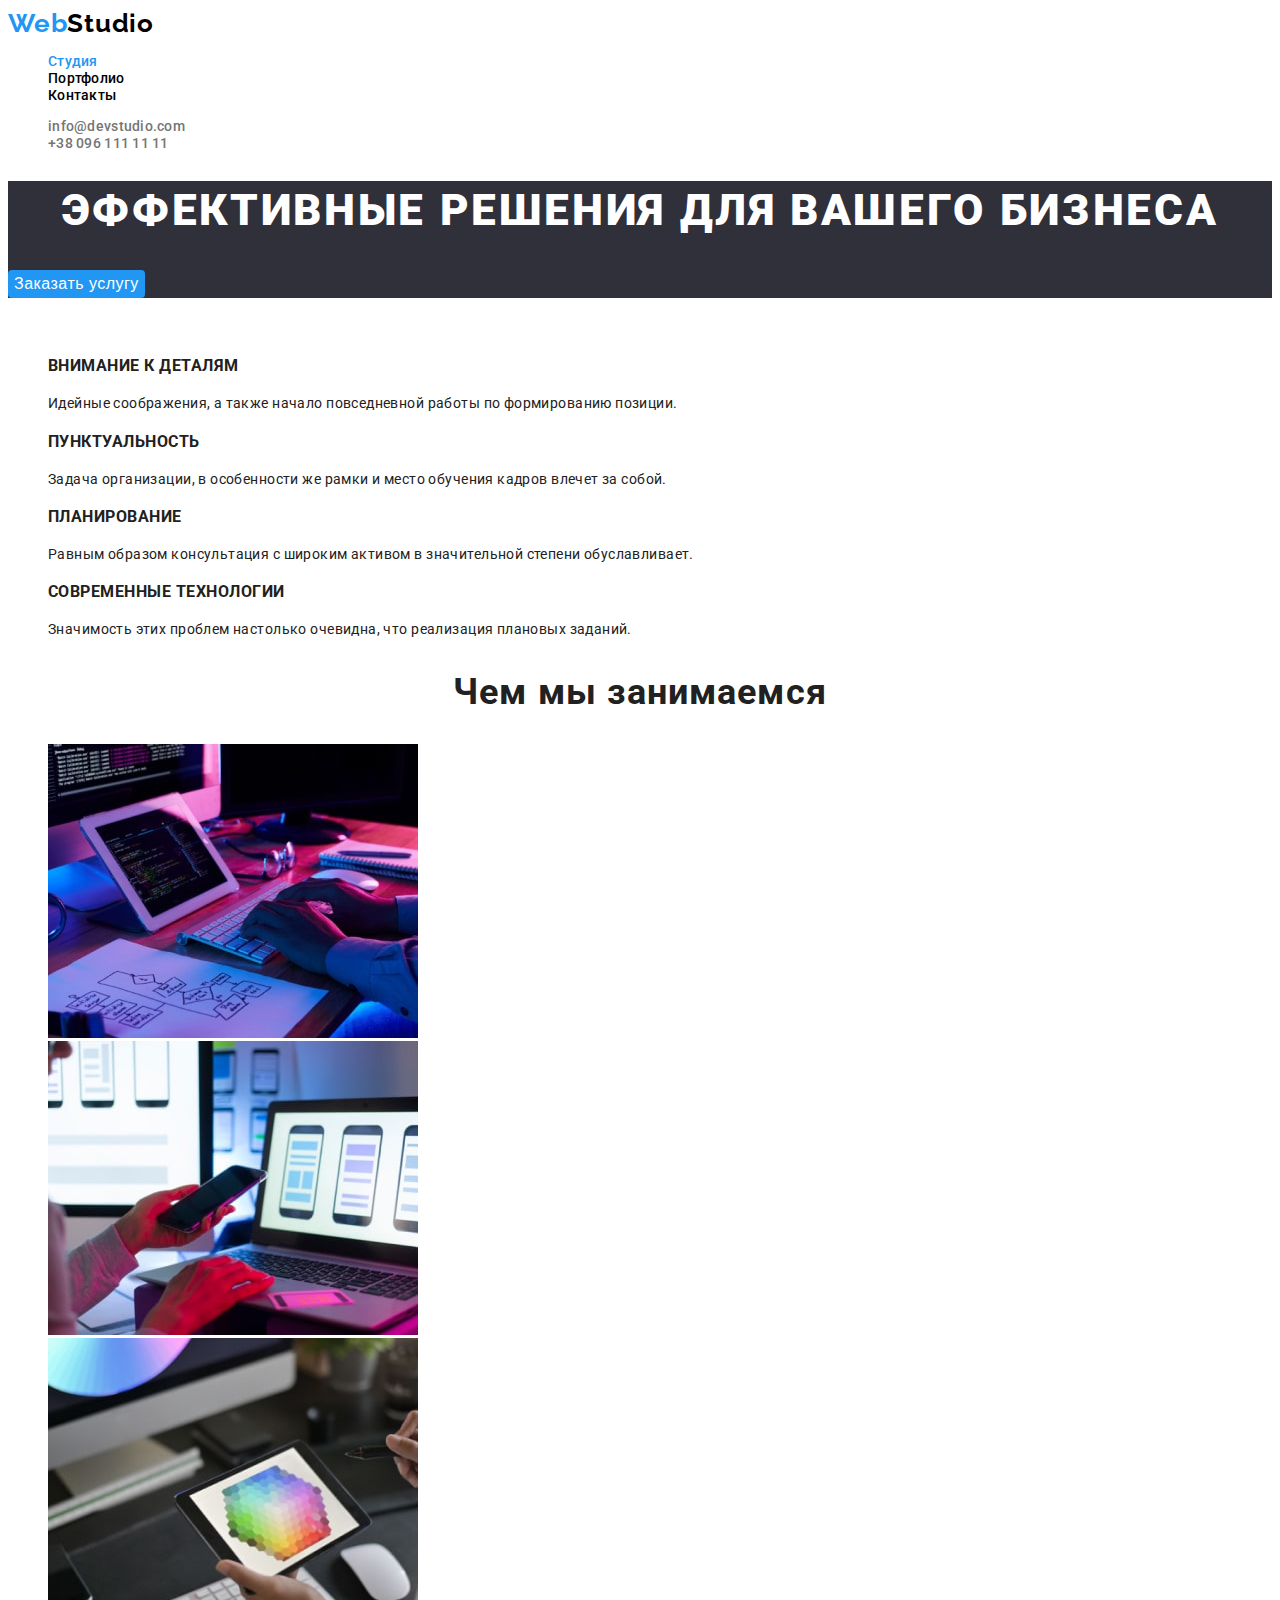
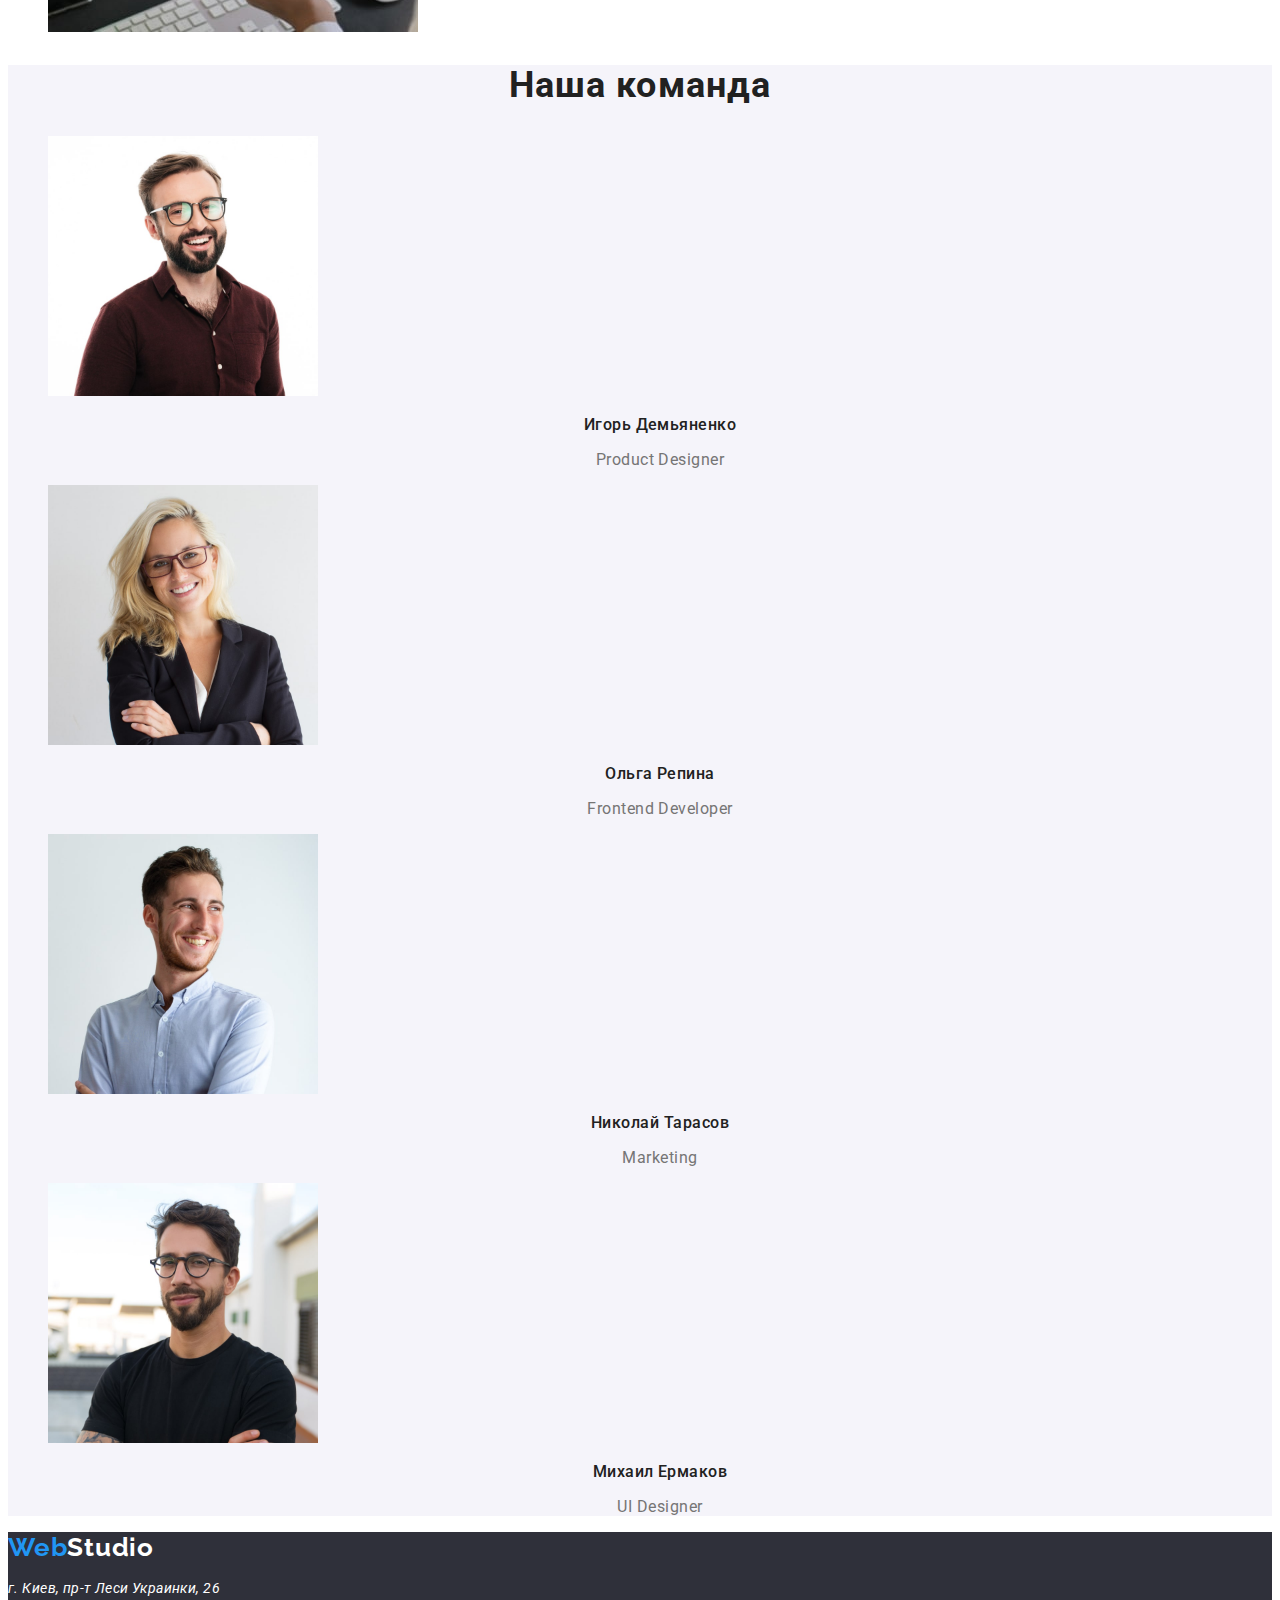
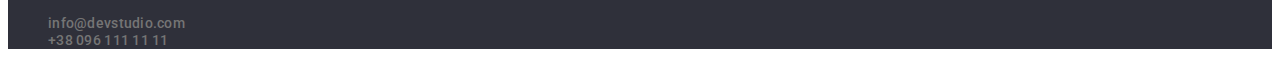
<file: index.html>
<!DOCTYPE html>
<html lang="ru">

<head>
    <meta charset="UTF-8">
    <meta http-equiv="X-UA-Compatible" content="IE=edge">
    <meta name="viewport" content="width=device-width, initial-scale=1.0">
    <title>Document</title>
    <link rel="preconnect" href="https://fonts.googleapis.com">
    <link rel="preconnect" href="https://fonts.gstatic.com" crossorigin>
    <link
        href="https://fonts.googleapis.com/css2?family=Raleway:wght@400;700&family=Roboto:wght@400;500;700;900&display=swap"
        rel="stylesheet">
    <link rel="stylesheet" href="./css/styles.css">
</head>
<body>
    <header class="page-header">
        <nav class="site-nav">
            <a href="./index.html" lang="en" class="logo link">Web<span class="logo-color">Studio</span></a>
            <ul class="list">
                <li>
                    <a href="" class="nav-link link current">Студия</a>
                </li>
                <li>
                    <a href="./portfolio.html" class="nav-link link">Портфолио</a>
                </li>
                <li>
                    <a href="" class="nav-link link">Контакты</a>
                </li>
            </ul>
        </nav>
        <ul class="site-contacts list">
            <li class="contacts-item">
                <a href="mailto:info@devstudio.com" class="contacts-link link"> info@devstudio.com</a>
            </li>
            <li>
                <a href="tel:+380961111111" class="contacts-link link">+38 096 111 11 11</a>
            </li>
        </ul>
    </header>
    <main>
        <section class="hero-section">
            <h1 class="hero-title">Эффективные решения для вашего бизнеса</h1>
            <button type="button" class="hero-button main-button">Заказать услугу</button>
        </section>
        <section class="key-text-section">
            <h2 class="hidden-title">Ключевые преимущества</h2>
            <ul class="list">
                <li>
                    <h3 class="features">Внимание к деталям</h3>
                    <p class="features-text">Идейные соображения, а также начало повседневной работы по формированию позиции.</p>
                </li>
                <li>
                    <h3 class="features">Пунктуальность</h3>
                    <p class="features-text">Задача организации, в особенности же рамки и место обучения кадров влечет за собой.</p>
                </li>
                <li>
                    <h3 class="features">Планирование</h3>
                    <p class="features-text">Равным образом консультация с широким активом в значительной степени обуславливает.</p>
                </li>
                <li>
                    <h3 class="features">Современные технологии</h3>
                    <p class="features-text">Значимость этих проблем настолько очевидна, что реализация плановых заданий.</p>
                </li>
            </ul>
        </section>
        <section class="works-section">
            <h2 class="works-title">Чем мы занимаемся</h2>
            <ul class="list">
                <li>
                    <img src="./images/our-work/box-1.jpg" alt="Дизайнер за работой" width="370" height="294">
                </li>
                <li>
                    <img src="./images/our-work/box-2.jpg" alt="Дизайнер за работой" width="370" height="294">
                </li>
                <li>
                    <img src="./images/our-work/box-3.jpg" alt="Дизайнер за работой" width="370" height="294">
                </li>
            </ul>
        </section>
        <section class="team-section">
            <h2 class="team-title">Наша команда</h2>
            <ul class="list">
                <li>
                    <img src="./images/team/employee-1.jpg" alt="Игорь Демьяненко" width="270" height="260">
                    <h3 class="team-member">Игорь Демьяненко</h3>
                    <p lang="en" class="team-profession">Product Designer</p>
                </li>
                <li>
                    <img src="./images/team/employee-2.jpg" alt="Ольга Репина" width="270" height="260">
                    <h3 class="team-member">Ольга Репина</h3>
                    <p lang="en" class="team-profession">Frontend Developer</p>
                </li>
                <li>
                    <img src="./images/team/employee-3.jpg" alt="Николай Тарасов" width="270" height="260">
                    <h3 class="team-member">Николай Тарасов</h3>
                    <p lang="en" class="team-profession">Marketing</p>
                </li>
                <li>
                    <img src="./images/team/employee-4.jpg" alt="Михаил Ермаков" width="270" height="260">
                    <h3 class="team-member">Михаил Ермаков</h3>
                    <p lang="en" class="team-profession">UI Designer</p>
                </li>
            </ul>
        </section>
    </main>
    <footer class="page-footer">
        <a href="./index.html" lang="en" class="logo link">Web<span class="logo-color">Studio</span></a>
        <address class="adr">
            <p class="adr-text">г. Киев, пр-т Леси Украинки, 26</p>
            <ul class="site-contacts list">
                <li class="contacts-item">
                    <a href="mailto:info@devstudio.com" class="contacts-link link"> info@devstudio.com</a>
                </li>
                <li>
                    <a href="tel:+380961111111" class="contacts-link link">+38 096 111 11 11</a>
                </li>
            </ul>
        </address>
    </footer>
</body>
</html>
</file>
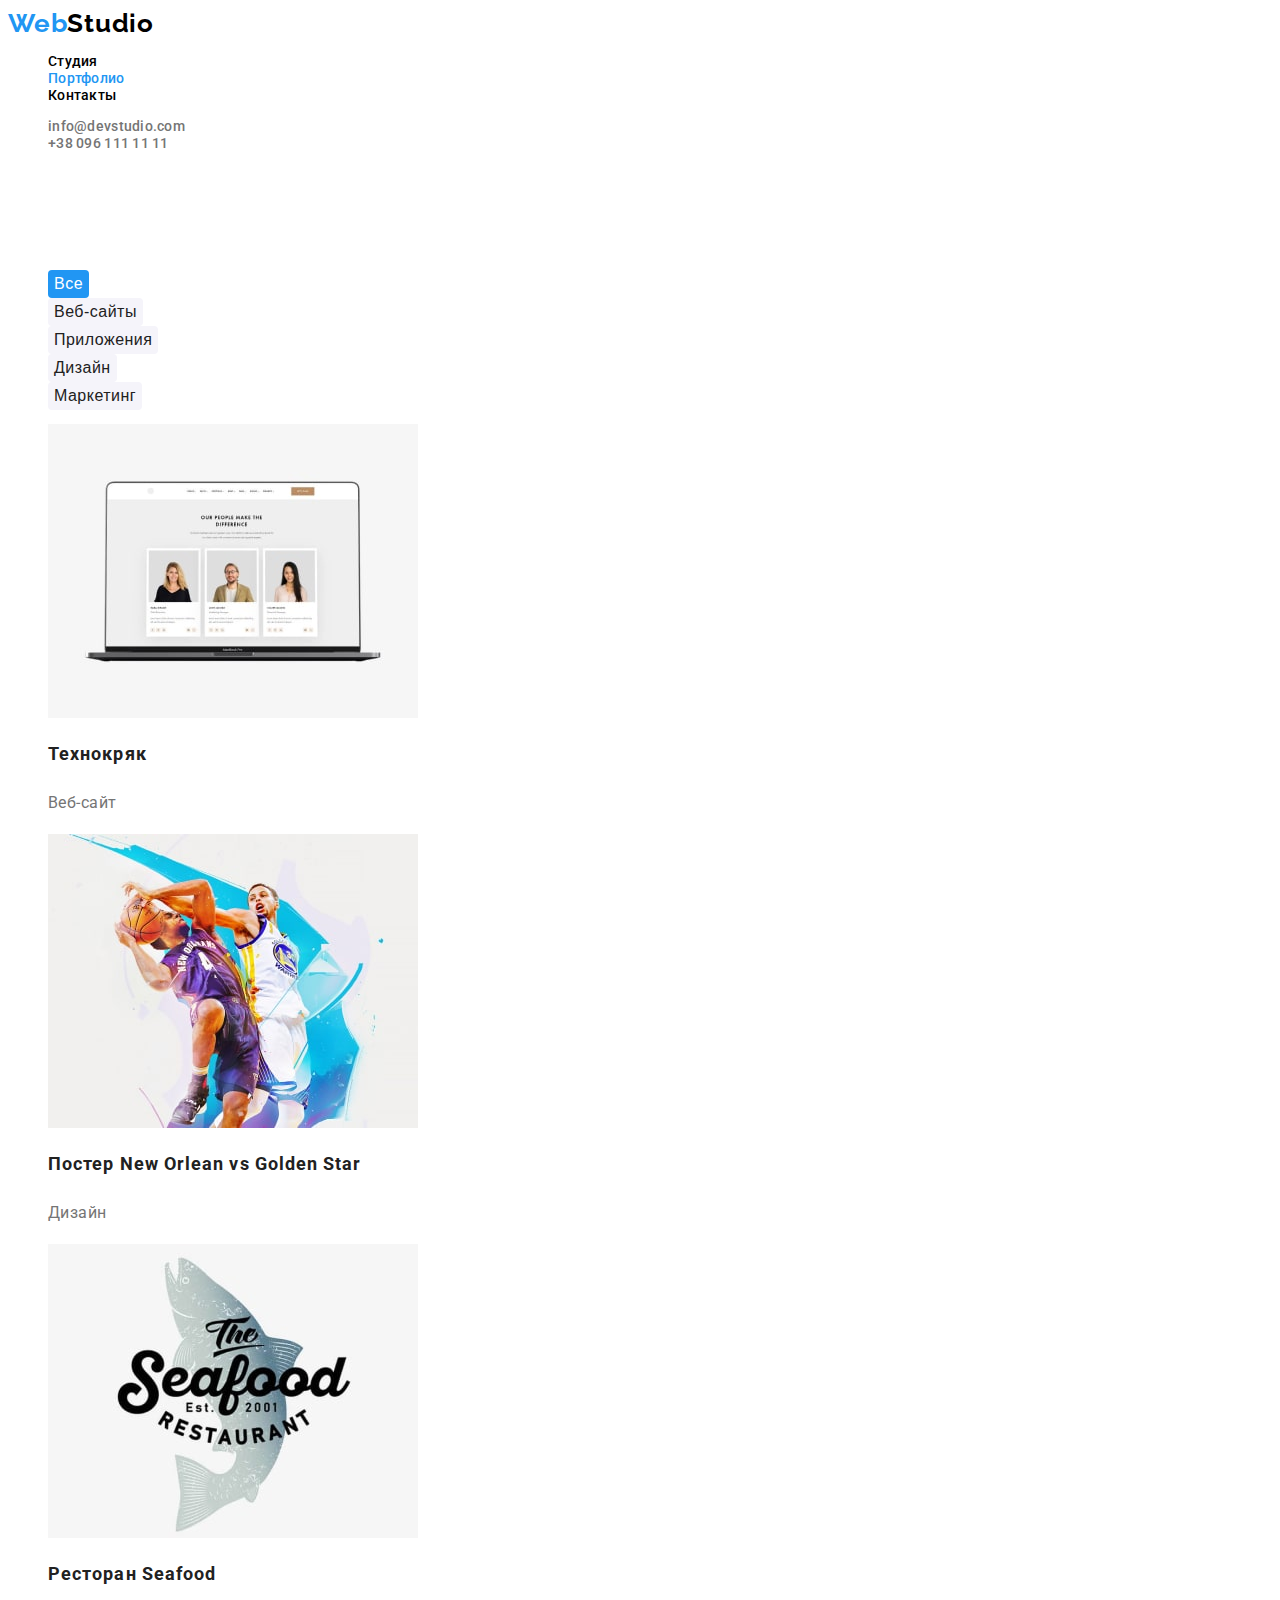
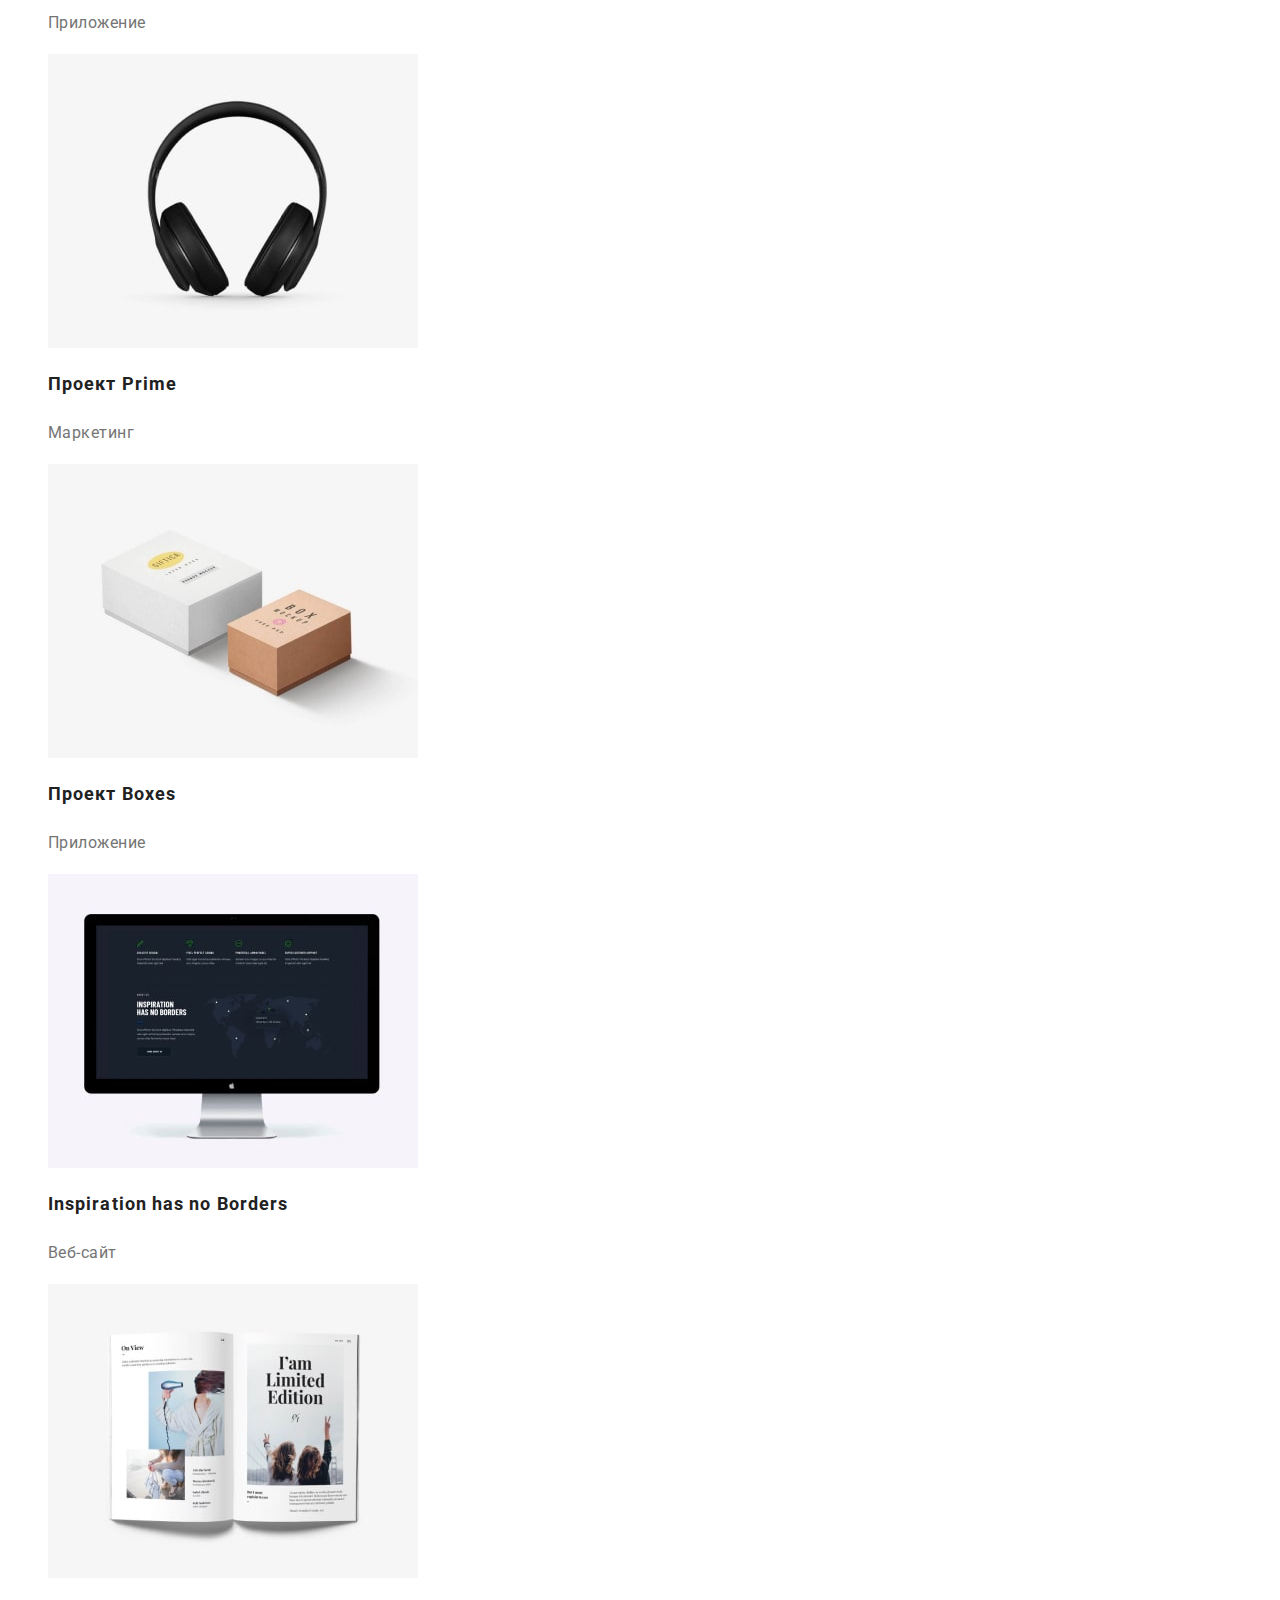
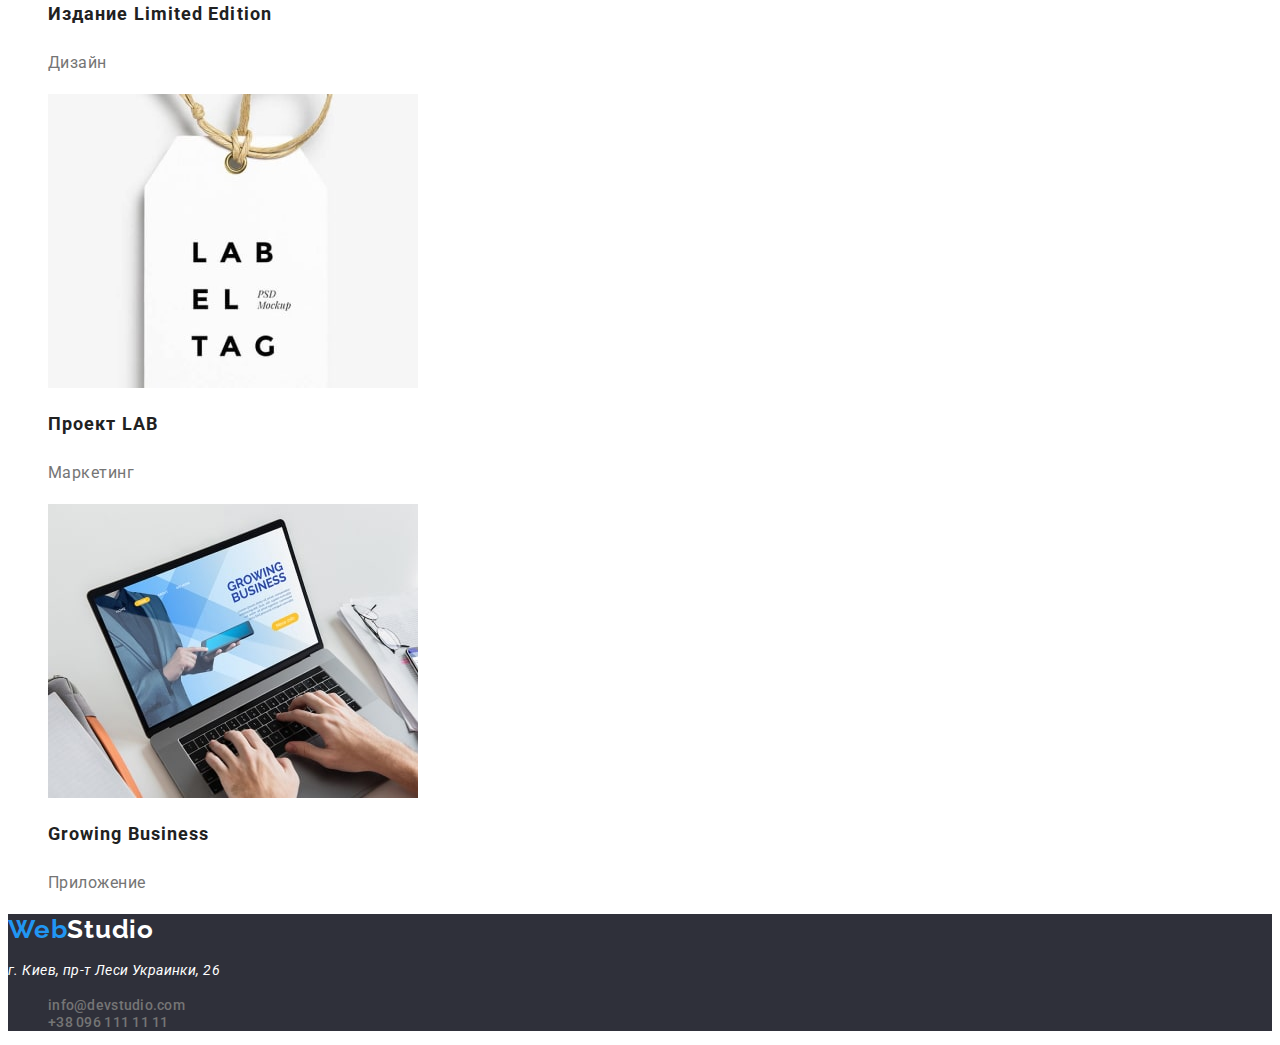
<file: portfolio.html>
<!DOCTYPE html>
<html lang="ru">

<head>
    <meta charset="UTF-8">
    <meta http-equiv="X-UA-Compatible" content="IE=edge">
    <meta name="viewport" content="width=device-width, initial-scale=1.0">
    <title>Document</title>
    <link rel="preconnect" href="https://fonts.googleapis.com">
    <link rel="preconnect" href="https://fonts.gstatic.com" crossorigin>
    <link
        href="https://fonts.googleapis.com/css2?family=Raleway:wght@400;700&family=Roboto:wght@400;500;700;900&display=swap"
        rel="stylesheet">
    <link rel="stylesheet" href="./css/styles.css">
</head>

<body>
    <header  class="page-header">
        <nav class="site-nav">
            <a href="./index.html" lang="en" class="logo link">Web<span class="logo-color">Studio</span></a>
            <ul class="list">
                <li>
                    <a href="./index.html" class="nav-link link">Студия</a>
                </li>
                <li>
                    <a href="./portfolio.html" class="nav-link link current">Портфолио</a>
                </li>
                <li>
                    <a href="" class="nav-link link">Контакты</a>
                </li>
            </ul>
        </nav>
        <ul class="site-contacts list">
            <li class="contacts-item">
                <a href="mailto:info@devstudio.com" class="contacts-link link"> info@devstudio.com</a>
            </li>
            <li>
                <a href="tel:+380961111111" class="contacts-link link">+38 096 111 11 11</a>
            </li>

        </ul>
    </header>
    <main>
        <section class="projects-section">
            <h1 class="hero-title hidden-title">Примеры работ</h1>
            <ul class="filter list">
                <li><button type="button" class="hero-button current">Все</button></li>
                <li><button type="button" class="hero-button">Веб-сайты</button></li>
                <li><button type="button" class="hero-button">Приложения</button></li>
                <li><button type="button" class="hero-button">Дизайн</button></li>
                <li><button type="button" class="hero-button">Маркетинг</button></li>
            </ul>
            <ul class="list">
                <li>
                    <img src="./images/projects/project-1.jpg" alt="" width="370" height="294">
                    <h2 class="projects-title">Технокряк</h2>
                    <p class="projects-type">Веб-сайт</p>
                </li>
                <li>
                    <img src="./images/projects/project-2.jpg" alt="" width="370" height="294">
                    <h2 class="projects-title">Постер New Orlean vs Golden Star</h2>
                    <p class="projects-type">Дизайн</p>
                </li>
                <li>
                    <img src="./images/projects/project-3.jpg" alt="" width="370" height="294">
                    <h2 class="projects-title">Ресторан Seafood</h2>
                    <p class="projects-type">Приложение</p>
                </li>
                <li>
                    <img src="./images/projects/project-4.jpg" alt="" width="370" height="294">
                    <h2 class="projects-title">Проект Prime</h2>
                    <p class="projects-type">Маркетинг</p>
                </li>
                <li>
                    <img src="./images/projects/project-5.jpg" alt="" width="370" height="294">
                    <h2 class="projects-title">Проект Boxes</h2>
                    <p class="projects-type">Приложение</p>
                </li>
                <li>
                    <img src="./images/projects/project-6.jpg" alt="" width="370" height="294">
                    <h2 class="projects-title">Inspiration has no Borders</h2>
                    <p class="projects-type">Веб-сайт</p>
                </li>
                <li>
                    <img src="./images/projects/project-7.jpg" alt="" width="370" height="294">
                    <h2 class="projects-title">Издание Limited Edition</h2>
                    <p class="projects-type">Дизайн</p>
                </li>
                <li>
                    <img src="./images/projects/project-8.jpg" alt="" width="370" height="294">
                    <h2 class="projects-title">Проект LAB</h2>
                    <p class="projects-type">Маркетинг</p>
                </li>
                <li>
                    <img src="./images/projects/project-9.jpg" alt="" width="370" height="294">
                    <h2 class="projects-title">Growing Business</h2>
                    <p class="projects-type">Приложение</p>
                </li>
            </ul>
        </section>
    </main>
    <footer class="page-footer">
        <a href="./index.html" lang="en" class="logo link">Web<span class="logo-color">Studio</span></a>
        <address class="adr">
            <p class="adr-text">г. Киев, пр-т Леси Украинки, 26</p>
            <ul class="site-contacts list">
                <li class="contacts-item">
                    <a href="mailto:info@devstudio.com" class="contacts-link link"> info@devstudio.com</a>
                </li>
                <li>
                    <a href="tel:+380961111111" class="contacts-link link">+38 096 111 11 11</a>
                </li>
            </ul>
        </address>
    </footer>
</body>
</html>
</file>
<file: css/styles.css>
:root {
  --main-title-color: #ffffff;
  --secondary-title-color: #212121;
  --main-text-color: #757575;
  --secondary-text-color: #ffffff;
  --third-text-color: #000000;
  --accent-color: #2196f3;
  --main-background-color: #ffffff;
  --secondary-background-color: #f5f4fa;
  --third-background-color: #2f303a;
}

body {
  background-color: var(--main-background-color);
  color: var(--main-text-color);
  font-family: "Roboto", sans-serif;
  font-size: 14px;
}
/*----------Index html-----------*/
.hidden-title {
  visibility: hidden;
}
.nav-link:hover,
.contacts-link:hover,
.nav-link:focus,
.contacts-link:focus {
  color: var(--accent-color);
}
.logo {
  font-weight: 700;
  font-size: 26px;
  line-height: 1.19;
  letter-spacing: 0.03em;
  color: var(--accent-color);
  font-family: "Raleway", sans-serif;
}
.logo-color {
  color: var(--third-text-color);
}
.nav-link {
  font-weight: 500;
  /*font-size: 14px;*/
  line-height: 1.14;
  letter-spacing: 0.02em;
  color: var(--third-text-color);
}
.link {
  text-decoration: none;
}
.list {
  list-style-type: none;
}
.contacts-link {
  font-weight: 500;
  /*font-size: 14px;*/
  line-height: 1.14;
  letter-spacing: 0.02em;
  font-style: normal;
}
.contacts-link {
  color: var(--main-text-color);
}

/*----------HERO Section------------*/
.hero-section {
  background-color: var(--third-background-color);
}

.page-header {
  background-color: var(--main-background-color);
}
.hero-title {
  font-weight: 900;
  font-size: 44px;
  line-height: 1.36;
  text-align: center;
  letter-spacing: 0.06em;
  text-transform: uppercase;
  color: var(--main-title-color);
}
.hero-button {
  font-weight: 500;
  font-size: 16px;
  line-height: 1.62;
  text-align: center;
  letter-spacing: 0.03em;
  color: var(--secondary-title-color);
  background-color: var(--secondary-background-color);
  border: none;
  border-radius: 4px;
  cursor: pointer;
}
.main-button {
  color: var(--secondary-text-color);
  background-color: var(--accent-color);
}
.main-button:hover,
.main-button:focus {
  box-shadow: 0 10px 10px rgba(0, 0, 0, 0.22);
}

.hero-button:focus,
.hero-button:hover {
  color: var(--secondary-text-color);
  background-color: var(--accent-color);
}

.works-section,
.key-text-section {
  background-color: var(--main-background-color);
}
.works-title,
.team-title {
  font-weight: 700;
  font-size: 36px;
  line-height: 1.16;
  text-align: center;
  letter-spacing: 0.03em;
  color: var(--secondary-title-color);
}
.features {
  font-weight: 700;
  /*font-size: 14px;*/
  line-height: 1.14;
  letter-spacing: 0.03em;
  text-transform: uppercase;
  color: var(--secondary-title-color);
}
.features-text {
  /*font-size: 14px;*/
  line-height: 1.71;
  letter-spacing: 0.03em;
  color: var(--secondary-title-color);
}
.team-member {
  font-weight: 500;
  font-size: 16px;
  line-height: 1.19;
  text-align: center;
  letter-spacing: 0.03em;
  color: var(--secondary-title-color);
}
.team-profession {
  font-size: 16px;
  line-height: 1.19;
  text-align: center;
  letter-spacing: 0.03em;
  color: var(--main-text-color);
}
.team-section {
  background-color: var(--secondary-background-color);
}
/*--------------Footer-----------------*/
.adr-text {
  /*font-size: 14px;*/
  line-height: 1.71;
  letter-spacing: 0.03em;
  color: var(--secondary-text-color);
}
.page-footer {
  background-color: var(--third-background-color);
}
/*------------Portfolio--------------*/
.projects-section {
  background-color: var(--main-background-color);
}
.projects-title {
  font-weight: 700;
  font-size: 18px;
  line-height: 2;
  letter-spacing: 0.06em;
  color: var(--secondary-title-color);
}
.projects-type {
  font-size: 16px;
  line-height: 1.88;
  letter-spacing: 0.03em;
  color: var(--main-text-color);
}
.filter .hero-button.current {
  color: var(--secondary-text-color);
  background-color: var(--accent-color);
}
.site-nav .nav-link.current {
  color: var(--accent-color);
}
.page-footer .logo-color {
  color: var(--main-title-color);
}
</file>
